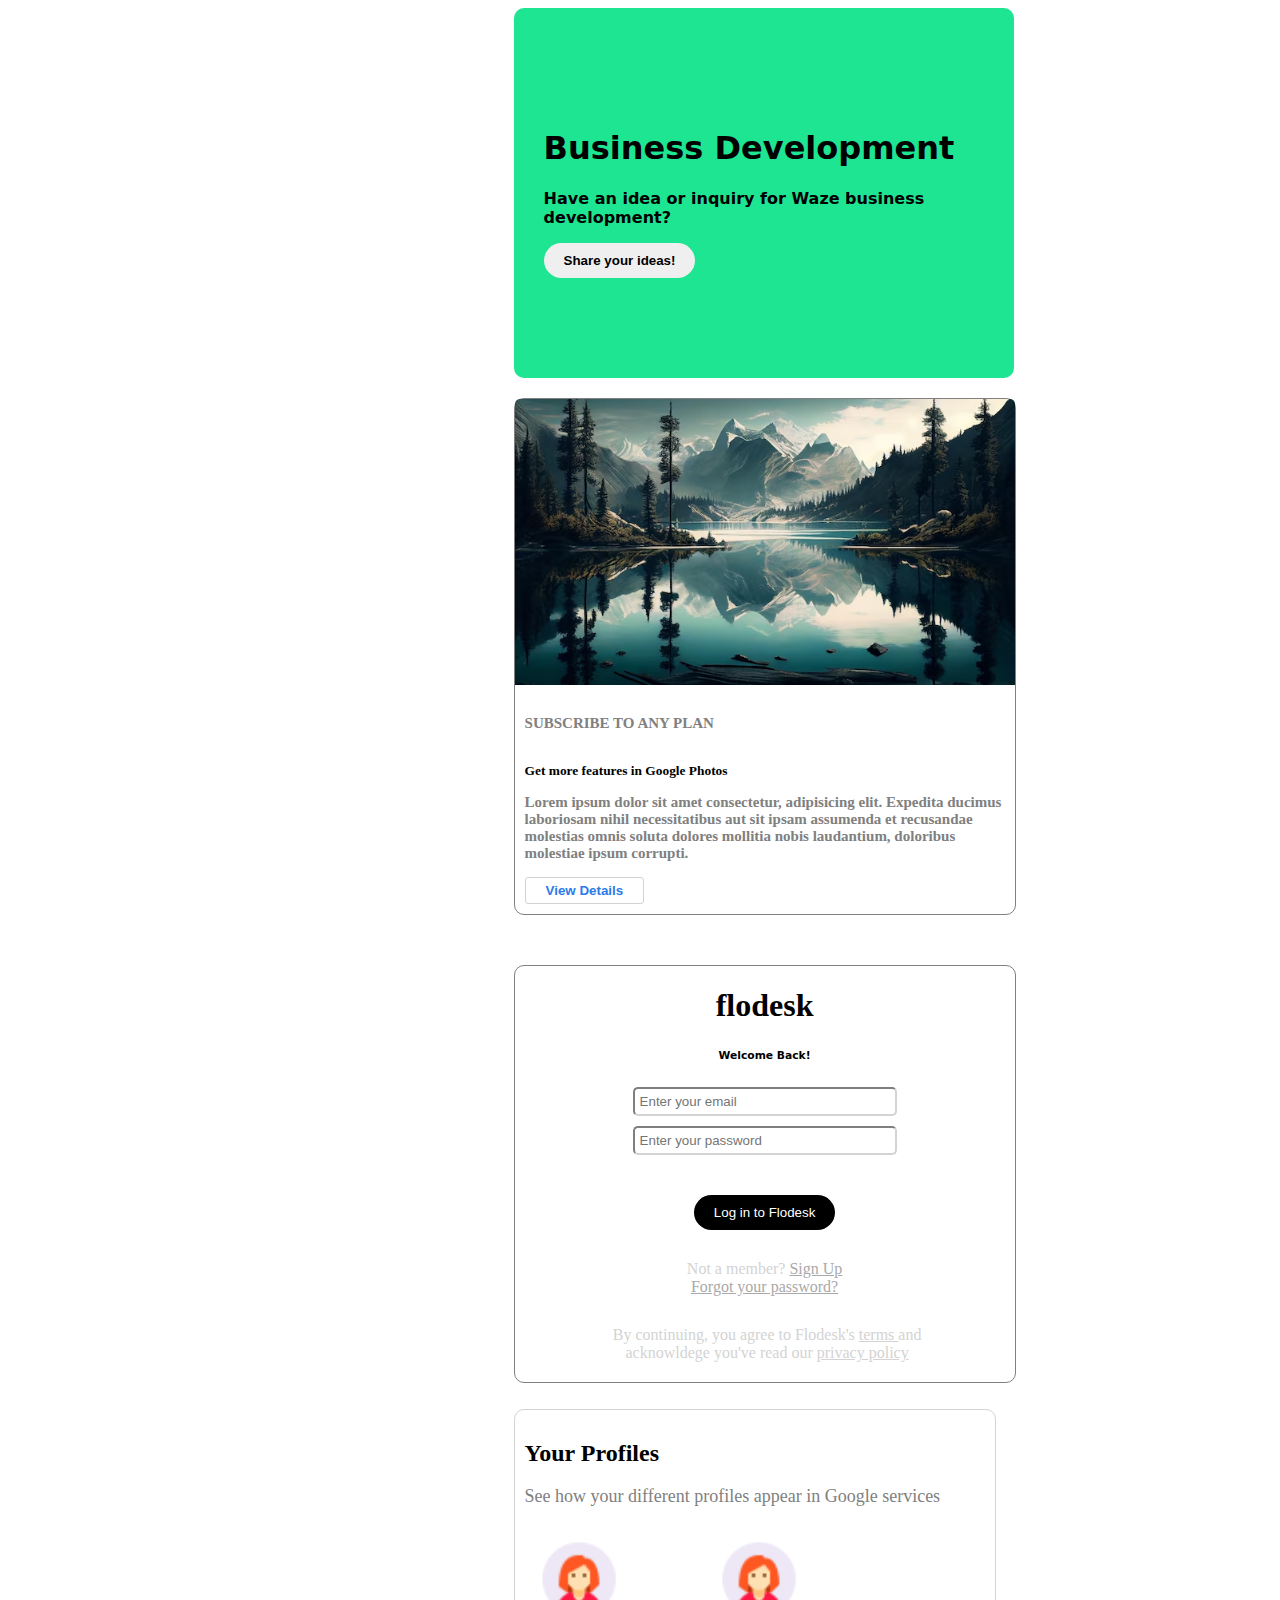
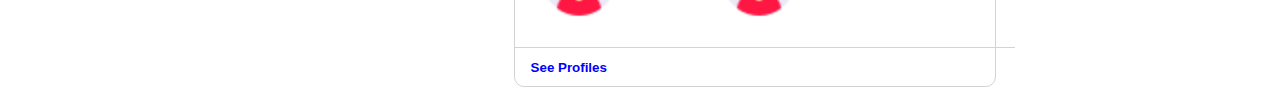
<file: day1/index.html>
<!DOCTYPE html>
<html lang="en">
<head>
    <meta charset="UTF-8">
    <meta name="viewport" content="width=device-width, initial-scale=1.0">
    <title>Document</title>
    <link rel="stylesheet" href="style.css">
</head>
<body>

    <!-- the first one -->
    <div class="outer-box">
        <h1>Business Development</h1>
        <p class="para">Have an idea or inquiry for Waze business development?</p>
        <button class="my-btn">Share your ideas!</button>
    </div>

    <!-- the second one -->
    <div class="second-box">
        <div>
            <img src="my_img.jpg" class="my-img">
        </div>
        <div class="yes">
            <p class="text-col">SUBSCRIBE TO ANY PLAN</p>
            <h6 class="google-txt">Get more features in Google Photos</h6>
            <p class="text-col">Lorem ipsum dolor sit amet consectetur, adipisicing elit. Expedita ducimus laboriosam nihil
                necessitatibus aut sit ipsam assumenda et recusandae molestias omnis soluta dolores mollitia nobis laudantium,
                doloribus molestiae ipsum corrupti.</p>
            <button class="view-btn">View Details</button>
        </div>
       
    </div>
    
    <div class="third-box">
        <h1>flodesk</h1>
        <h6 class="welcome">Welcome Back!</h6>
        <div class="input-box">
            <input class="input1" type="text" placeholder="Enter your email">
            <input class="input2" type="password" placeholder="Enter your password">
        </div>
        
        <button class="login-btn">Log in to Flodesk</button>

        <div class="not">
            <p class="not-a-memb">Not a member? <u class="sign">Sign Up</u></p>
            <p class="password"><u class="sign">Forgot your password?</u></p>
        </div>

        <div class="tnc">
            <p class="not-a-memb">By continuing, you agree to Flodesk's <u>terms </u> and acknowldege you've read our <u> privacy policy</u></p>
        </div>
    </div>

    <div class="fourth-box">
        <div class="yes">
            <h2>Your Profiles</h2>
            <p class="see">See how your different profiles appear in Google services</p>
            <div class="img-pad">
    
                <img src="my_img_1.jpg" height="20%" width="20%" alt="">
                <img class="second-img" src="my_img_1.jpg" height="20%" width="20%" alt="">
            </div>
        </div>
        

        <div class="horizon yes">
            <button class="see-prof">See Profiles</button>
        </div>
    </div>
    
</body>
</html>
</file>
<file: day1/style.css>
.outer-box{
   background-color: #1de592;
   width: 440px;
   padding: 100px 30px;
   margin-left: 40%;
   /* height: 200px; */
   border-radius: 10px;
   font-family: system-ui, -apple-system, BlinkMacSystemFont, 'Segoe UI', Roboto, Oxygen, Ubuntu, Cantarell, 'Open Sans', 'Helvetica Neue', sans-serif;
}

.para {
    font-weight: 600;
}

.my-btn {
    padding: 10px 20px;
    border-radius: 40px;
    border: none;
    font-weight: 600;
    height: 10%;
    text-align: center;
}

.second-box {
    margin-top: 20px;
    border: 1px solid gray;
    border-radius: 10px;
    width: 500px;
    font-size: 20px;
    margin-left: 40%;
    /* font-family: system-ui, -apple-system, BlinkMacSystemFont, 'Segoe UI', Roboto, Oxygen, Ubuntu, Cantarell, 'Open Sans', 'Helvetica Neue', sans-serif; */
}

.yes {
    padding: 10px;

}

.text-col {
    color: gray;
    font-size: 15px;
    font-weight: 600;
}

.my-img{
    border-top-right-radius: 5px;
    border-top-left-radius: 5px;
    width: 100%;
    padding: 0px;
}


.google-txt {
    /* padding: 10px; */
    margin-bottom: 0px;
}

.view-btn {
    background-color:white;
    color: #2c7be9;
    border-radius: 3px;
    /* border: none; */
    padding: 5px 20px;
    border: 1px solid lightgray;
    font-weight: 600;
}

.third-box {
    border: 1px solid gray;
    text-align: center;
    width: 500px;
    margin-left: 40%;
    margin-top: 50px;
    border-radius: 10px;
}

.welcome {
    font-family: system-ui, -apple-system, BlinkMacSystemFont, 'Segoe UI', Roboto, Oxygen, Ubuntu, Cantarell, 'Open Sans', 'Helvetica Neue', sans-serif;
}

.input1 {
        margin-bottom: 10px;
        border-radius: 5px;
        border-color: lightgray ;
        padding: 5px;
        width: 50%;
}
.input2 {
        margin-bottom: 10px;
        border-radius: 5px;
        border-color: lightgray ;
        padding: 5px;
        width: 50%;
}

.login-btn {
    background-color: black;
    color: white;
    padding: 10px 20px;
    border-radius: 20px;
    border: none;
    margin-top: 6%;
}

.not {
    margin-top: 6%;
}

.not-a-memb{
    color: lightgray;
    margin-bottom: 0px;
}

.sign {
    color: darkgray;
}
.password{
    margin-top: 0px;
}

.tnc{
    margin-top: 30px;
    width: 75%;
    text-align: center;
    margin-left: 13%;
    margin-bottom: 20px;
}

.fourth-box{
    border: 1px solid lightgray;
    width: 480px;
    margin-left: 40%;
    border-radius: 10px;
    /* padding: 10px; */
    margin-top: 2%;
}

.see {
    color: gray;
    font-size: large;
}

.img-pad{
    padding: 10px;
}

.second-img {
    margin-left: 20%;
}

.horizon{
    border-top: 1px solid lightgray;
    width: 100%;
}

.see-prof {
    border: none;
    background-color: white;
    color: blue;
    font-weight: 600;
}
</file>
